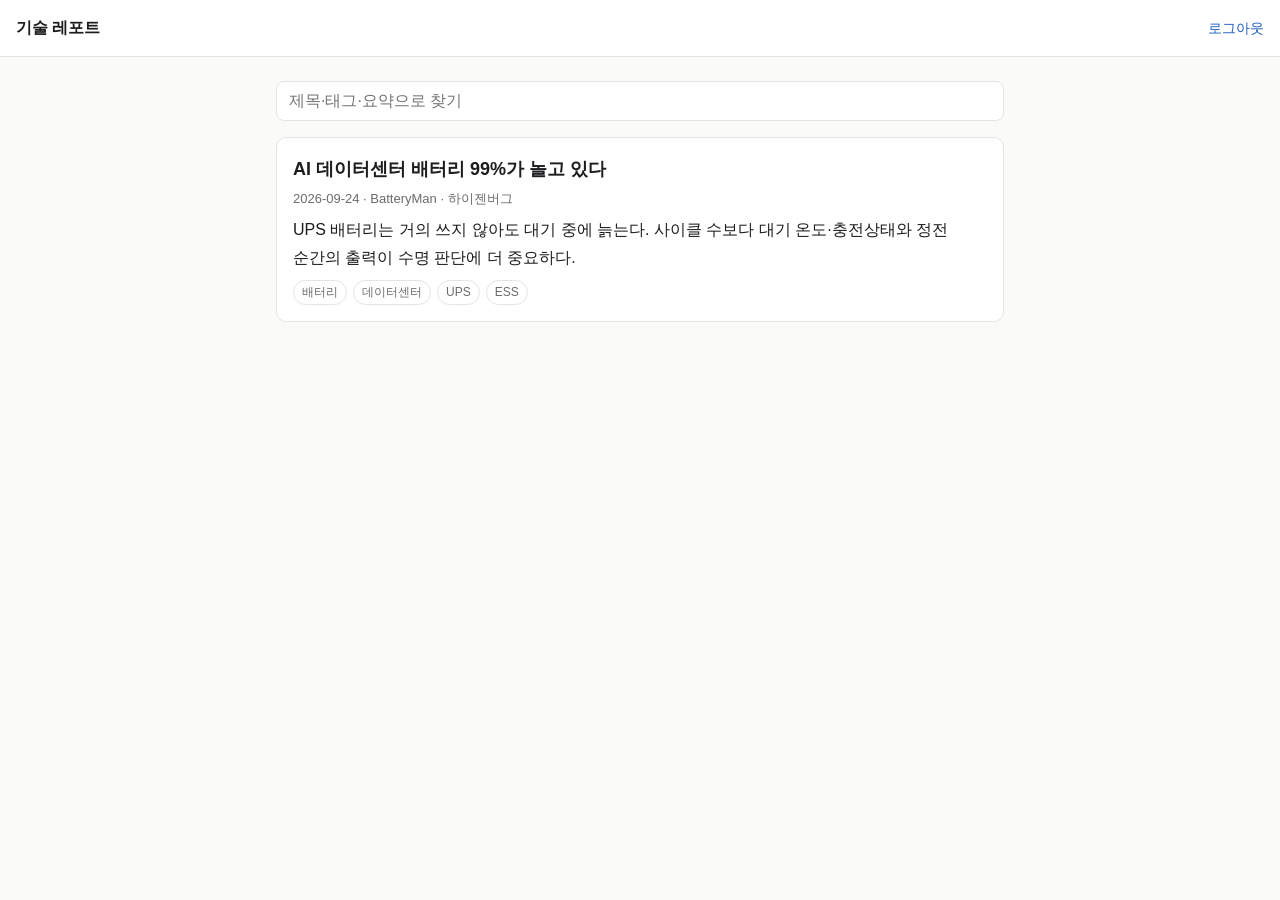
<file: index.html>
<!doctype html>
<html lang="ko">
<head>
<meta charset="utf-8">
<meta name="viewport" content="width=device-width, initial-scale=1">
<meta name="robots" content="noindex, nofollow">
<title>기술 레포트</title>
<link rel="stylesheet" href="assets/style.css">
</head>
<body>
<header class="top"><a class="brand" href="/">기술 레포트</a><nav><a href="/logout">로그아웃</a></nav></header>
<main class="wrap">
  <input id="q" class="search" type="search" placeholder="제목·태그·요약으로 찾기" aria-label="레포트 찾기">
  <ul id="list" class="cards" aria-live="polite"></ul>
</main>
<script src="assets/app.js"></script>
<script>TR.list();</script>
</body>
</html>
</file>
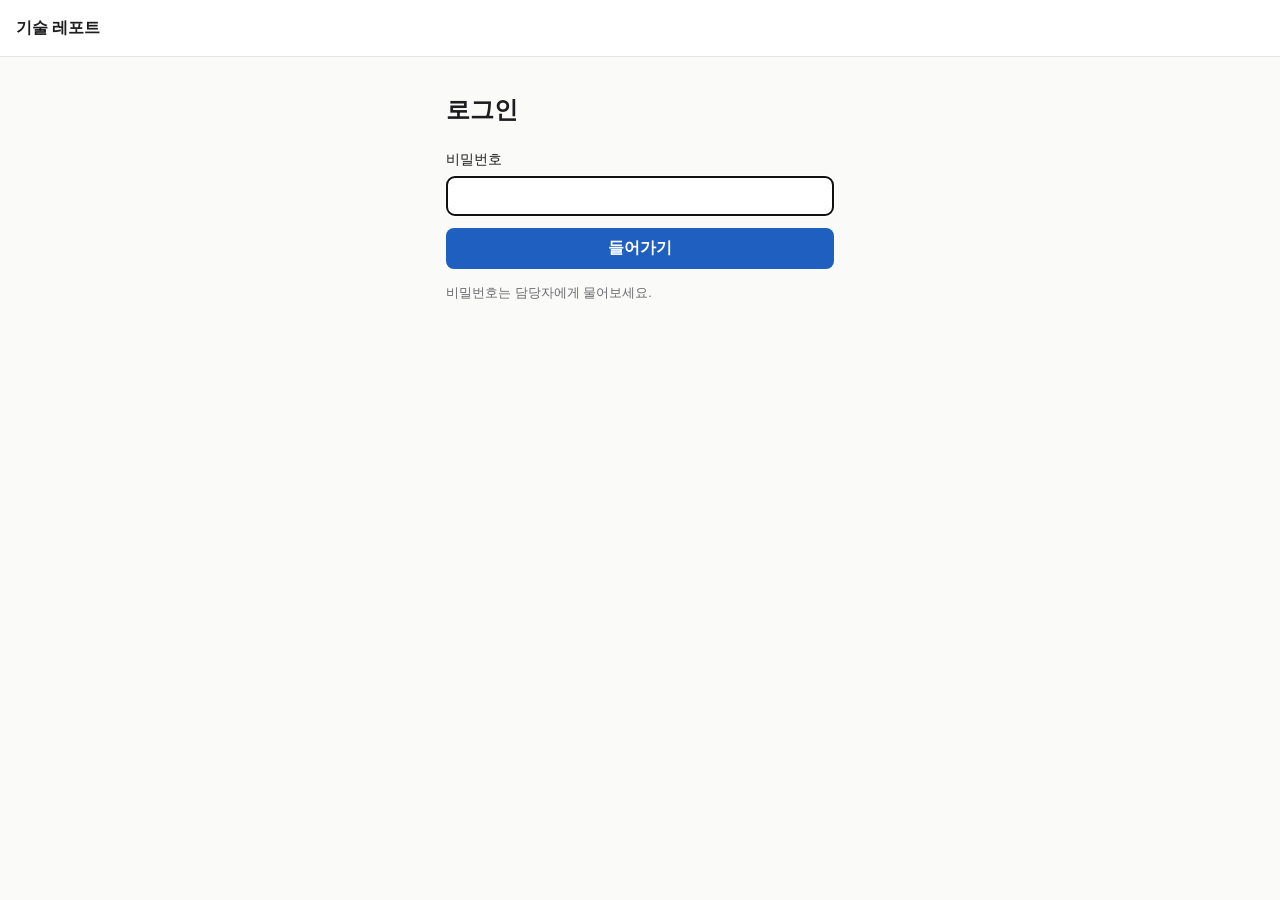
<file: login.html>
<!doctype html>
<html lang="ko">
<head>
<meta charset="utf-8">
<meta name="viewport" content="width=device-width, initial-scale=1">
<meta name="robots" content="noindex, nofollow">
<title>로그인 · 기술 레포트</title>
<link rel="stylesheet" href="/assets/style.css">
</head>
<body>
<header class="top"><span class="brand">기술 레포트</span></header>
<main class="wrap narrow">
  <h1 class="pagetitle">로그인</h1>
  <p id="err" class="err" hidden>비밀번호가 맞지 않습니다.</p>
  <form method="post" action="/login" class="form">
    <label>비밀번호<input name="pw" type="password" autocomplete="current-password" required autofocus></label>
    <input type="hidden" name="next" id="next">
    <button type="submit">들어가기</button>
  </form>
  <p class="muted small">비밀번호는 담당자에게 물어보세요.</p>
</main>
<script>
var p = new URLSearchParams(location.search);
document.getElementById('next').value = p.get('next') || '/';
if (p.get('e')) document.getElementById('err').hidden = false;
</script>
</body>
</html>
</file>
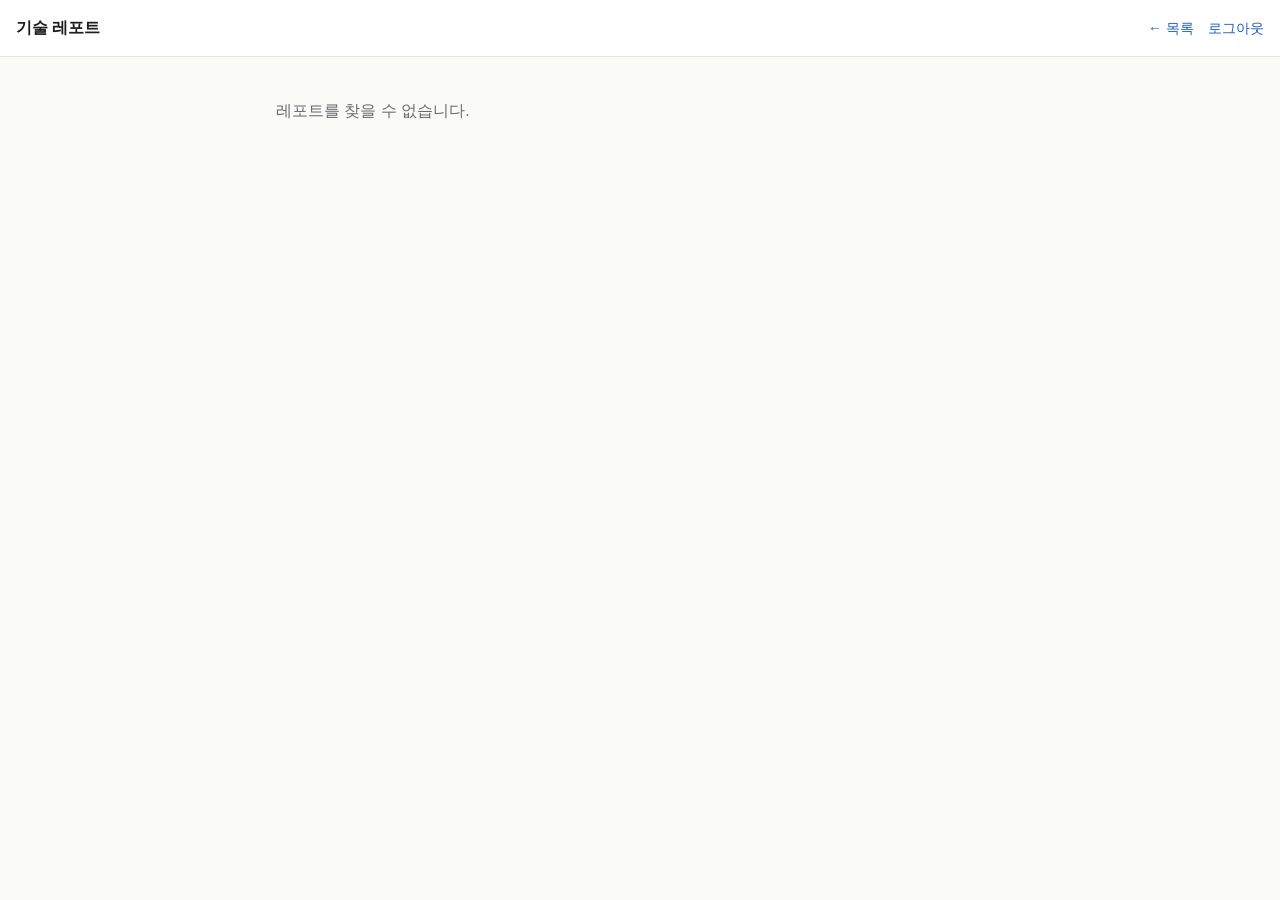
<file: report.html>
<!doctype html>
<html lang="ko">
<head>
<meta charset="utf-8">
<meta name="viewport" content="width=device-width, initial-scale=1">
<meta name="robots" content="noindex, nofollow">
<title>기술 레포트</title>
<link rel="stylesheet" href="assets/style.css">
</head>
<body>
<header class="top"><a class="brand" href="/">기술 레포트</a><nav><a href="/">← 목록</a><a href="/logout">로그아웃</a></nav></header>
<main class="wrap">
  <article id="doc"><p class="muted">불러오는 중…</p></article>
</main>
<script src="assets/vendor/marked-12.0.2.min.js"></script>
<script src="assets/vendor/purify-3.1.6.min.js"></script>
<script src="assets/app.js"></script>
<script>TR.view();</script>
</body>
</html>
</file>
<file: assets/style.css>
:root{--bg:#fafaf8;--card:#fff;--fg:#1d1d1f;--muted:#6b6b70;--line:#e4e4e0;--accent:#1f5fbf;--quote:#f1f3f6}
@media (prefers-color-scheme:dark){:root{--bg:#141416;--card:#1c1c1f;--fg:#ececee;--muted:#a0a0a8;--line:#2e2e33;--accent:#7fb0ff;--quote:#222228}}
*{box-sizing:border-box}
body{margin:0;background:var(--bg);color:var(--fg);font:16px/1.75 -apple-system,BlinkMacSystemFont,"Apple SD Gothic Neo","Pretendard","Noto Sans KR",sans-serif;word-break:keep-all}
a{color:var(--accent)}
.top{display:flex;justify-content:space-between;align-items:center;padding:14px 16px;border-bottom:1px solid var(--line);background:var(--card);position:sticky;top:0}
.brand{font-weight:700;color:var(--fg);text-decoration:none}
.back{text-decoration:none;font-size:14px}
.wrap{max-width:760px;margin:0 auto;padding:24px 16px 80px}
.muted{color:var(--muted)}
.search{width:100%;padding:10px 12px;border:1px solid var(--line);border-radius:8px;background:var(--card);color:var(--fg);font-size:16px}
.cards{list-style:none;padding:0;margin:16px 0 0}
.cards li{background:var(--card);border:1px solid var(--line);border-radius:10px;padding:16px;margin-bottom:12px}
.cards a.t{font-size:18px;font-weight:700;color:var(--fg);text-decoration:none}
.cards a.t:hover{color:var(--accent)}
.meta{font-size:13px;color:var(--muted);margin:2px 0 6px}
.tags{display:flex;flex-wrap:wrap;gap:6px;margin-top:8px}
.tag{font-size:12px;padding:1px 8px;border-radius:99px;border:1px solid var(--line);color:var(--muted)}
article h1{font-size:28px;line-height:1.35;margin:0 0 8px}
article h2{font-size:22px;margin:44px 0 12px;padding-top:12px;border-top:1px solid var(--line)}
article h3{font-size:18px;margin:32px 0 8px}
article blockquote{margin:16px 0;padding:10px 14px;background:var(--quote);border-left:3px solid var(--line);border-radius:4px;font-size:14px;color:var(--muted)}
article blockquote p{margin:0}
article sup a{text-decoration:none;font-size:12px}
article ol li{margin-bottom:6px;font-size:14px;overflow-wrap:anywhere}
article ol li:target{background:var(--quote)}
.byline{font-size:14px;color:var(--muted);border-bottom:1px solid var(--line);padding-bottom:16px;margin-bottom:8px}
.byline p{margin:2px 0}
article figure{margin:24px 0}
article figure img{display:block;width:100%;height:auto;border-radius:6px;border:1px solid var(--line)}
article figcaption{font-size:13px;color:var(--muted);margin-top:6px}
article figure.noimg figcaption{padding:10px 14px;background:var(--quote);border-left:3px solid var(--line);border-radius:4px}
article figure.noimg figcaption::before{content:"그림 · "}
.byline + h2{border-top:0;margin-top:24px;padding-top:0}
.narrow{max-width:420px}
.pagetitle{font-size:24px;margin:8px 0 16px}
.form{display:flex;flex-direction:column;gap:12px}
.form label{display:flex;flex-direction:column;gap:4px;font-size:14px}
.form input,.line{padding:10px 12px;border:1px solid var(--line);border-radius:8px;background:var(--card);color:var(--fg);font-size:16px}
.line{width:100%;font:13px/1.5 ui-monospace,monospace;word-break:break-all}
button{padding:10px 14px;border:0;border-radius:8px;background:var(--accent);color:#fff;font-size:16px;font-weight:600;cursor:pointer}
.err{color:#c0392b;font-size:14px}
.small{font-size:13px}
.top nav{display:flex;gap:14px;font-size:14px}
.top nav a{text-decoration:none}
</file>
